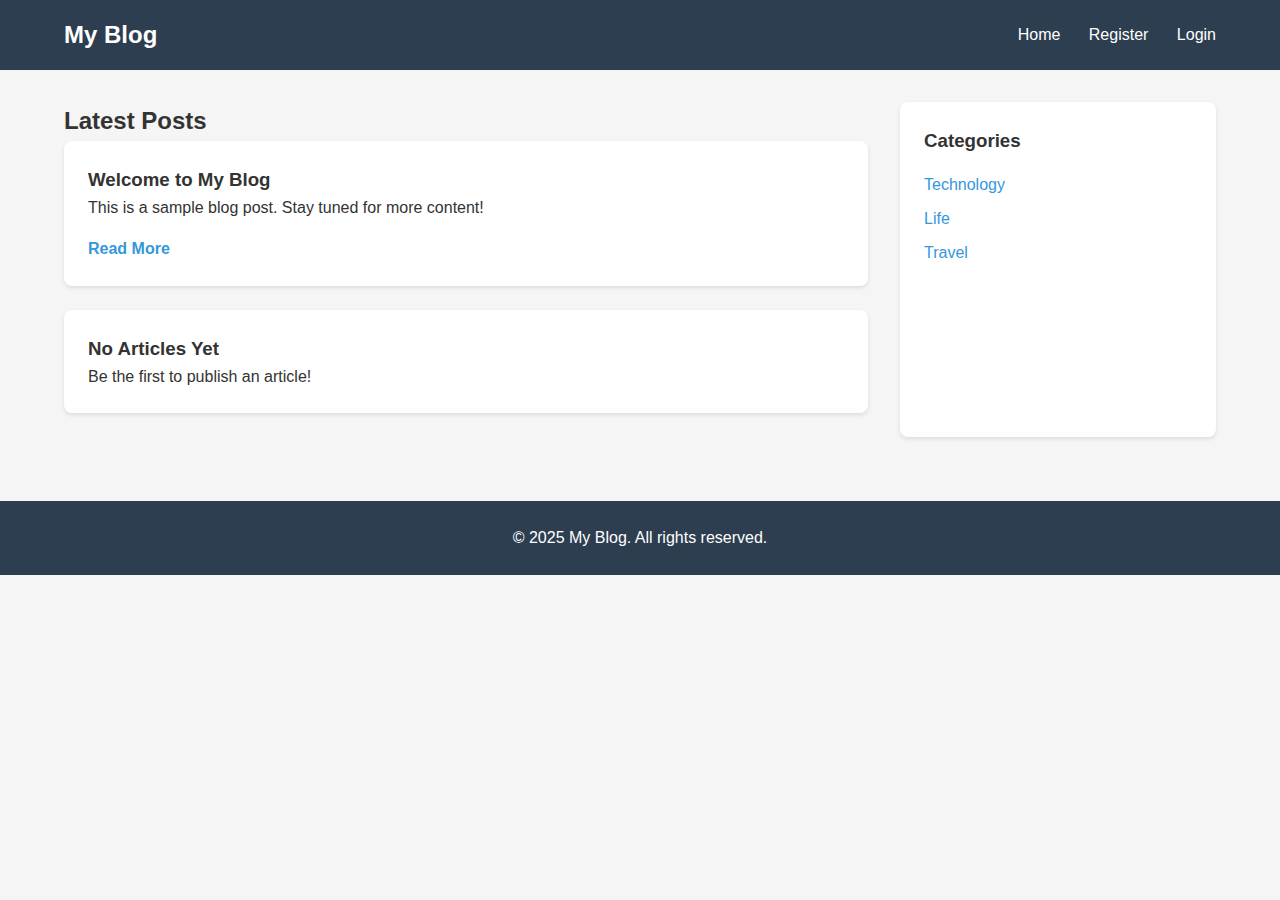
<file: index.html>
<!DOCTYPE html>
<html lang="en">
<head>
    <meta charset="UTF-8">
    <meta name="viewport" content="width=device-width, initial-scale=1.0">
    <title>My Blog</title>
    <link rel="stylesheet" href="css/style.css">
</head>
<body>
    <!-- Top navigation bar -->
    <header class="navbar">
        <div class="logo">My Blog</div>
        <nav class="nav-links">
            <a href="index.html">Home</a>
            <a href="register.html">Register</a>
            <a href="login.html">Login</a>
        </nav>
    </header>

    <!-- Main content area -->
    <main class="container">
        <section class="blog-list">
            <h2>Latest Posts</h2>
            <div class="post-card">
                <h3>Welcome to My Blog</h3>
                <p class="post-excerpt">This is a sample blog post. Stay tuned for more content!</p>
                <a href="post.html" class="read-more">Read More</a>
            </div>
            <!-- More post cards can be added dynamically -->
        </section>

        <aside class="sidebar">
            <h3>Categories</h3>
            <ul class="categories">
                <li><a href="#">Technology</a></li>
                <li><a href="#">Life</a></li>
                <li><a href="#">Travel</a></li>
            </ul>
        </aside>
    </main>

    <!-- Footer -->
    <footer class="footer">
        <p>&copy; 2025 My Blog. All rights reserved.</p>
    </footer>

    <script src="js/index.js"></script>
</body>
</html>
</file>
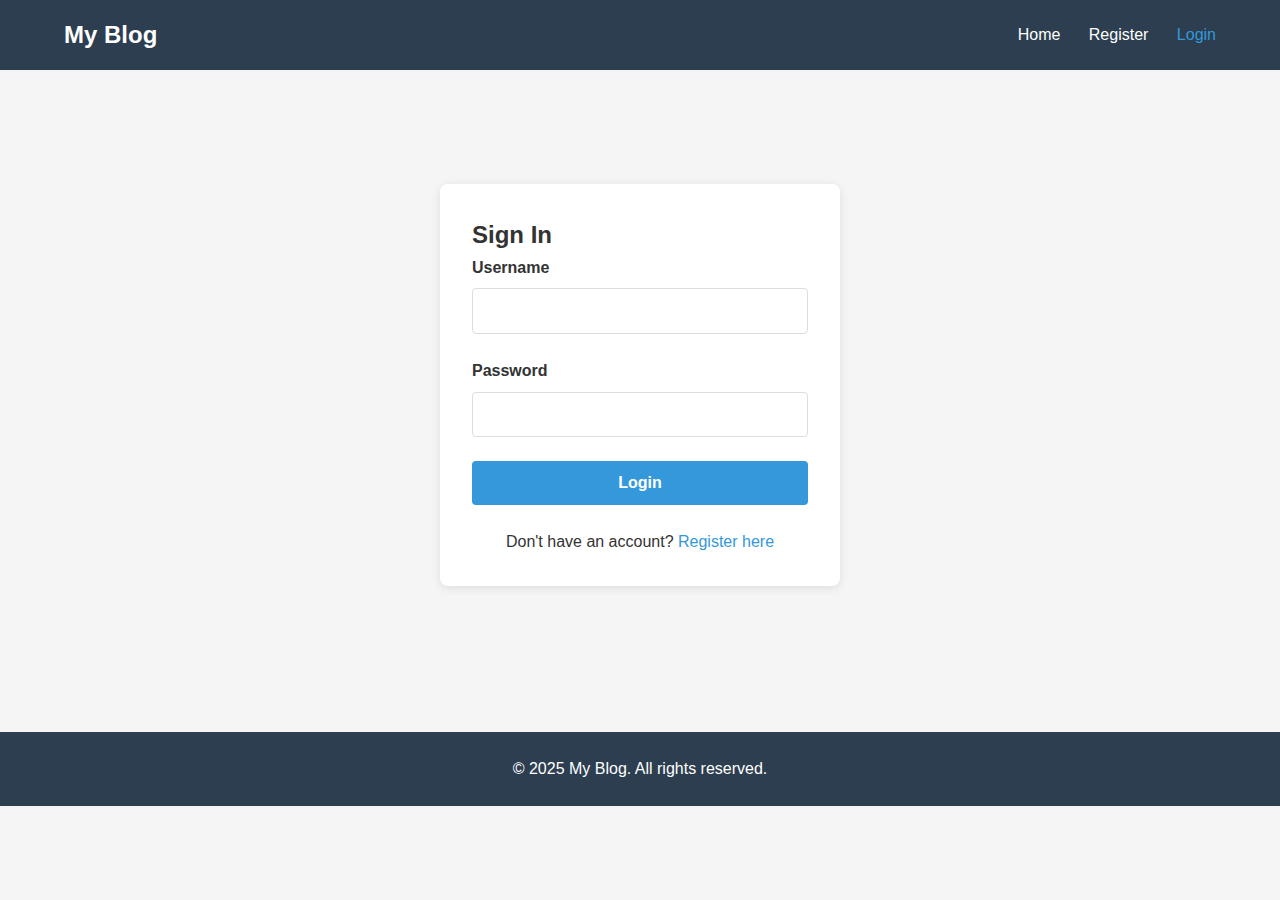
<file: edit.html>
<!DOCTYPE html>
<html lang="en">
<head>
    <meta charset="UTF-8">
    <meta name="viewport" content="width=device-width, initial-scale=1.0">
    <title>Edit Article - My Blog</title>
    <link rel="stylesheet" href="css/style.css">
    <style>
        .publish-container {
            max-width: 800px;
            margin: 2rem auto;
            padding: 0 2rem;
        }
        .publish-form .form-group {
            margin-bottom: 1.5rem;
        }
        .publish-form label {
            display: block;
            margin-bottom: 0.5rem;
            font-weight: bold;
        }
        .publish-form input[type="text"],
        .publish-form select {
            width: 100%;
            padding: 0.8rem;
            border: 1px solid #ddd;
            border-radius: 4px;
            font-size: 1rem;
        }
        .publish-form textarea {
            width: 100%;
            padding: 0.8rem;
            border: 1px solid #ddd;
            border-radius: 4px;
            font-size: 1rem;
            min-height: 200px;
            resize: vertical;
        }
        .back-home {
            display: inline-block;
            margin-bottom: 1rem;
            color: #3498db;
            text-decoration: none;
        }
    </style>
</head>
<body>
    <header class="navbar">
        <div class="logo">My Blog</div>
        <nav class="nav-links">
            <a href="index.html">Home</a>
            <a href="register.html">Register</a>
            <a href="login.html">Login</a>
            <a href="publish.html">Publish Article</a>
            <a href="user.html">User Center</a>
        </nav>
    </header>

    <main class="publish-container">
        <a href="user.html" class="back-home">&larr; Back to User Center</a>
        <h2>Edit Article</h2>
        <form id="editForm" class="publish-form">
            <input type="hidden" id="article-id"> <!-- Hidden field to store article ID -->
            <div class="form-group">
                <label for="edit-title">Article Title</label>
                <input type="text" id="edit-title" name="edit-title" required placeholder="Enter article title">
            </div>

            <div class="form-group">
                <label for="edit-category">Category</label>
                <select id="edit-category" name="edit-category" required>
                    <option value="">Select Category</option>
                    <option value="Technology">Technology</option>
                    <option value="Life">Life</option>
                    <option value="Travel">Travel</option>
                </select>
            </div>

            <div class="form-group">
                <label for="edit-content">Content</label>
                <textarea id="edit-content" name="edit-content" required placeholder="Write your article here..."></textarea>
            </div>

            <button type="submit" class="submit-btn">Update Article</button>
        </form>
    </main>

    <footer class="footer">
        <p>&copy; 2025 My Blog. All rights reserved.</p>
    </footer>

    <script src="js/edit.js"></script>
</body>
</html>
</file>
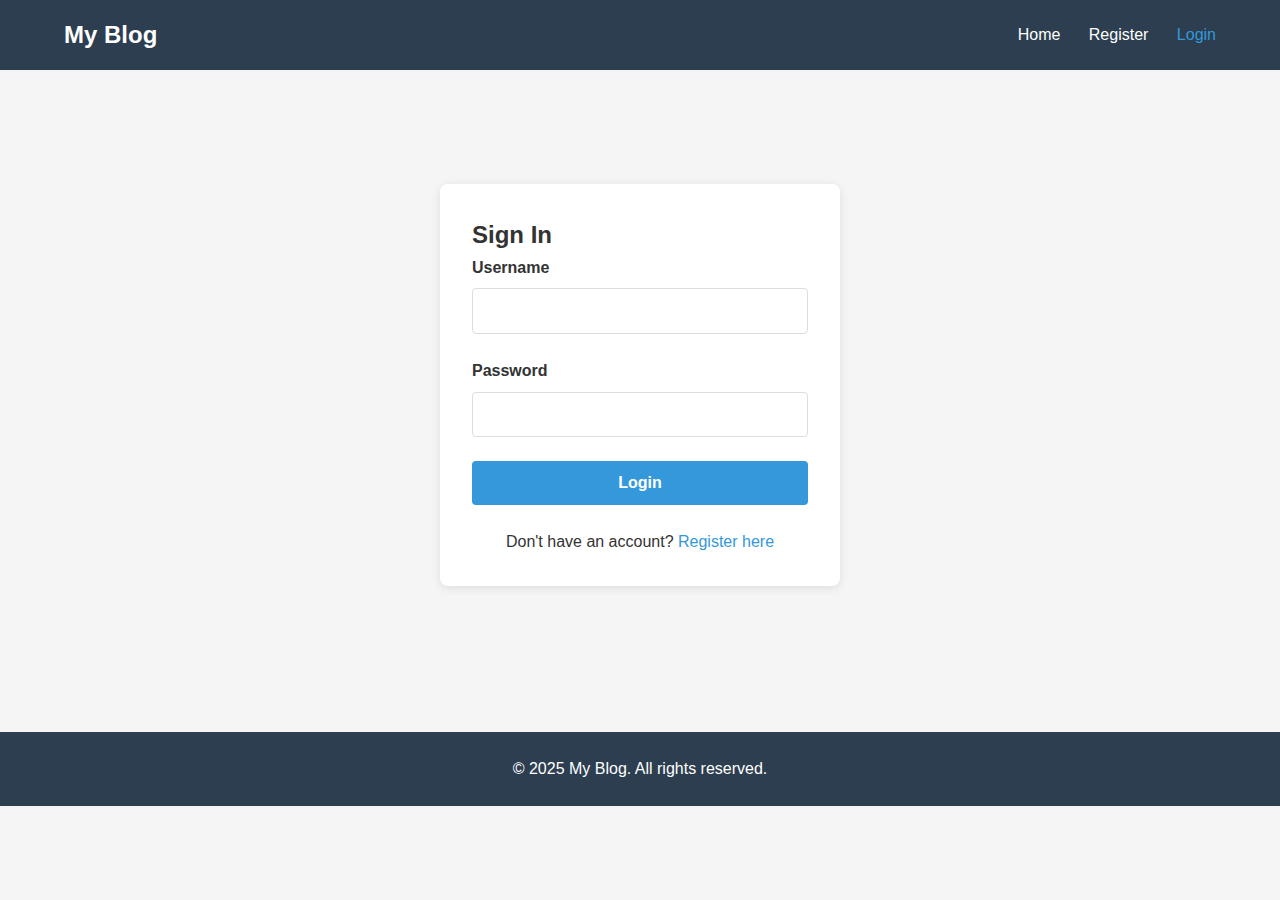
<file: login.html>
<!DOCTYPE html>
<html lang="en">
<head>
    <meta charset="UTF-8">
    <meta name="viewport" content="width=device-width, initial-scale=1.0">
    <title>Login - My Blog</title>
    <link rel="stylesheet" href="css/style.css">
</head>
<body>
    <!-- Navigation Bar (Consistent with Sprint 1) -->
    <header class="navbar">
        <div class="logo">My Blog</div>
        <nav class="nav-links">
            <a href="index.html">Home</a>
            <a href="register.html">Register</a>
            <a href="login.html" class="active">Login</a>
            <a href="publish.html" class="publish-link" style="display: none;">Publish Article</a>
        </nav>
    </header>

    <!-- Login Container -->
    <main class="auth-container">
        <section class="auth-card">
            <h2>Sign In</h2>
            <form id="loginForm" class="auth-form">
                <div class="form-group">
                    <label for="login-username">Username</label>
                    <input type="text" id="login-username" name="login-username" required>
                    <span class="error-message" id="loginUserError"></span>
                </div>

                <div class="form-group">
                    <label for="login-password">Password</label>
                    <input type="password" id="login-password" name="login-password" required>
                    <span class="error-message" id="loginPwdError"></span>
                </div>

                <button type="submit" class="submit-btn">Login</button>
            </form>
            <p class="auth-link">Don't have an account? <a href="register.html">Register here</a></p>
        </section>
    </main>

    <footer class="footer">
        <p>&copy; 2025 My Blog. All rights reserved.</p>
    </footer>

    <script src="js/login.js"></script>
</body>
</html>
</file>
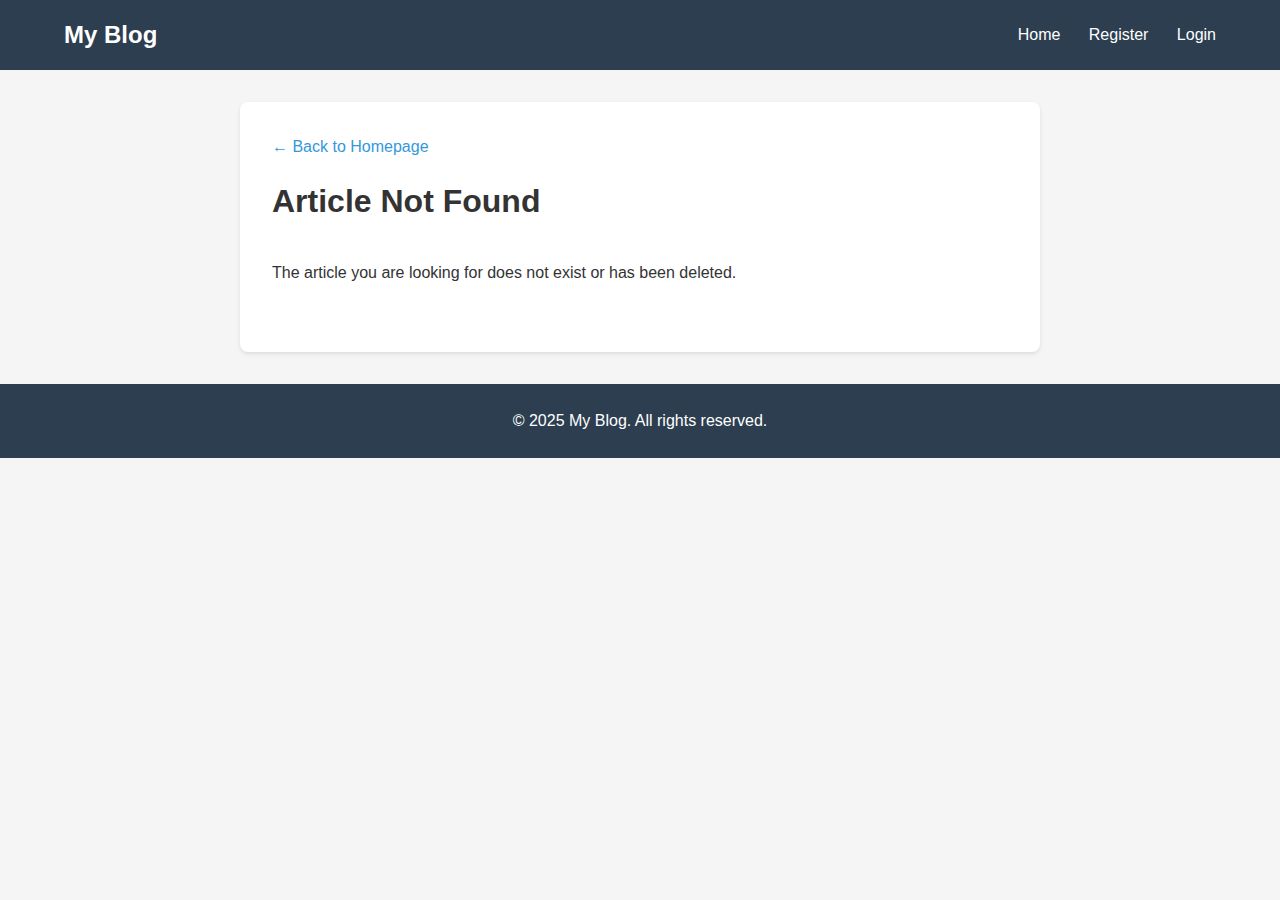
<file: post.html>
<!DOCTYPE html>
<html lang="en">
<head>
    <meta charset="UTF-8">
    <meta name="viewport" content="width=device-width, initial-scale=1.0">
    <title>Article Detail - My Blog</title>
    <link rel="stylesheet" href="css/style.css">
    <style>
        .post-detail {
            max-width: 800px;
            margin: 2rem auto;
            padding: 0 2rem;
            background-color: white;
            border-radius: 8px;
            box-shadow: 0 2px 4px rgba(0,0,0,0.1);
            padding: 2rem;
        }
        .post-meta {
            color: #666;
            margin: 1rem 0;
            font-size: 0.9rem;
        }
        .post-content {
            line-height: 1.8;
            margin: 2rem 0;
        }
        .back-home {
            display: inline-block;
            color: #3498db;
            text-decoration: none;
            margin-bottom: 1rem;
        }
    </style>
</head>
<body>
    <header class="navbar">
        <div class="logo">My Blog</div>
        <nav class="nav-links">
            <a href="index.html">Home</a>
            <a href="register.html">Register</a>
            <a href="login.html">Login</a>
            <a href="publish.html" class="publish-link" style="display: none;">Publish Article</a>
        </nav>
    </header>

    <main>
        <div class="post-detail">
            <a href="index.html" class="back-home">&larr; Back to Homepage</a>
            <h1 id="post-title">Loading Article...</h1>
            <div class="post-meta" id="post-meta"></div>
            <div class="post-content" id="post-content"></div>
        </div>
    </main>

    <footer class="footer">
        <p>&copy; 2025 My Blog. All rights reserved.</p>
    </footer>

    <script src="js/post.js"></script>
</body>
</html>
</file>
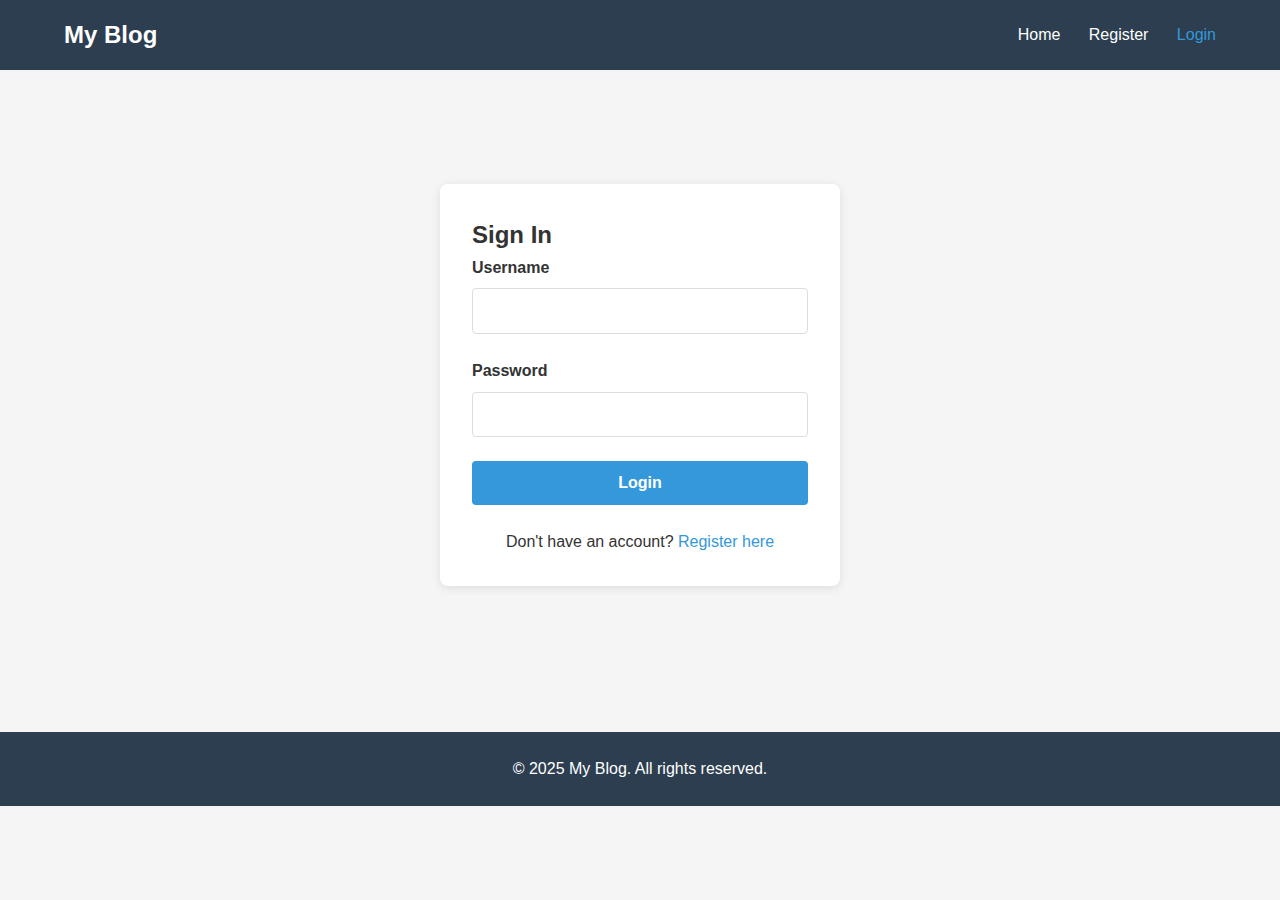
<file: publish.html>
<!DOCTYPE html>
<html lang="en">
<head>
    <meta charset="UTF-8">
    <meta name="viewport" content="width=device-width, initial-scale=1.0">
    <title>Publish Article - My Blog</title>
    <link rel="stylesheet" href="css/style.css">
    <style>
        /* Publish page specific styles */
        .publish-container {
            max-width: 800px;
            margin: 2rem auto;
            padding: 0 2rem;
        }
        .publish-form .form-group {
            margin-bottom: 1.5rem;
        }
        .publish-form label {
            display: block;
            margin-bottom: 0.5rem;
            font-weight: bold;
        }
        .publish-form input[type="text"],
        .publish-form select {
            width: 100%;
            padding: 0.8rem;
            border: 1px solid #ddd;
            border-radius: 4px;
            font-size: 1rem;
        }
        .publish-form textarea {
            width: 100%;
            padding: 0.8rem;
            border: 1px solid #ddd;
            border-radius: 4px;
            font-size: 1rem;
            min-height: 200px;
            resize: vertical;
        }
        .back-home {
            display: inline-block;
            margin-bottom: 1rem;
            color: #3498db;
            text-decoration: none;
        }
    </style>
</head>
<body>
    <header class="navbar">
        <div class="logo">My Blog</div>
        <nav class="nav-links">
            <a href="index.html">Home</a>
            <a href="register.html">Register</a>
            <a href="login.html">Login</a>
            <a href="publish.html" class="active">Publish Article</a>
        </nav>
    </header>

    <main class="publish-container">
        <a href="index.html" class="back-home">&larr; Back to Homepage</a>
        <h2>Publish New Article</h2>
        <form id="publishForm" class="publish-form">
            <div class="form-group">
                <label for="article-title">Article Title</label>
                <input type="text" id="article-title" name="article-title" required placeholder="Enter article title">
            </div>

            <div class="form-group">
                <label for="article-category">Category</label>
                <select id="article-category" name="article-category" required>
                    <option value="">Select Category</option>
                    <option value="Technology">Technology</option>
                    <option value="Life">Life</option>
                    <option value="Travel">Travel</option>
                </select>
            </div>

            <div class="form-group">
                <label for="article-content">Content</label>
                <textarea id="article-content" name="article-content" required placeholder="Write your article here..."></textarea>
            </div>

            <button type="submit" class="submit-btn">Publish Article</button>
        </form>
    </main>

    <footer class="footer">
        <p>&copy; 2025 My Blog. All rights reserved.</p>
    </footer>

    <script src="js/publish.js"></script>
</body>
</html>
</file>
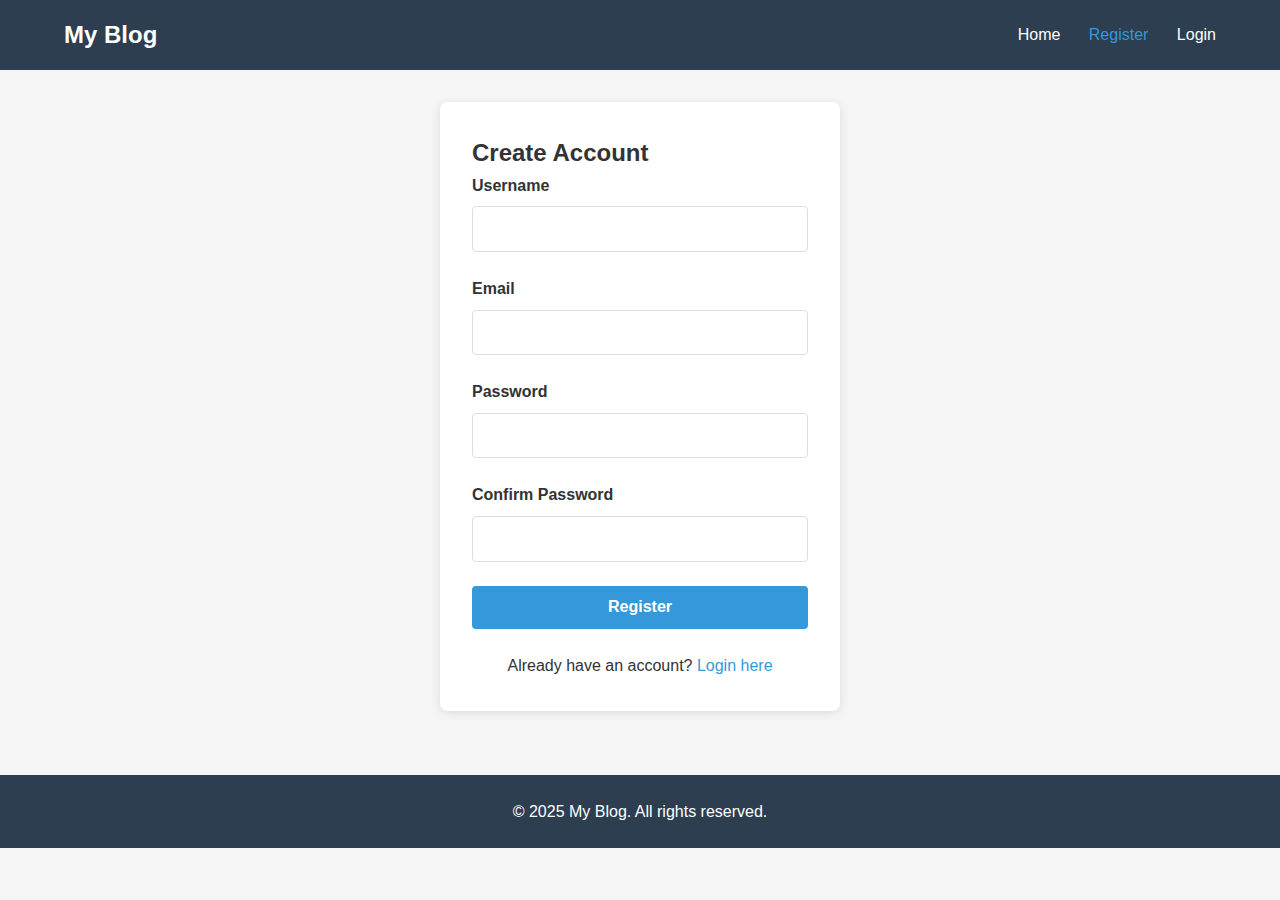
<file: register.html>
<!DOCTYPE html>
<html lang="en">
<head>
    <meta charset="UTF-8">
    <meta name="viewport" content="width=device-width, initial-scale=1.0">
    <title>Register - My Blog</title>
    <link rel="stylesheet" href="css/style.css">
</head>
<body>
    <header class="navbar">
        <div class="logo">My Blog</div>
        <nav class="nav-links">
            <a href="index.html">Home</a>
            <a href="register.html" class="active">Register</a>
            <a href="login.html">Login</a>
        </nav>
    </header>

    <main class="auth-container">
        <section class="auth-card">
            <h2>Create Account</h2>
            <form id="registerForm" class="auth-form">
                <div class="form-group">
                    <label for="username">Username</label>
                    <input type="text" id="username" name="username" required>
                    <span class="error-message" id="usernameError"></span>
                </div>

                <div class="form-group">
                    <label for="email">Email</label>
                    <input type="email" id="email" name="email" required>
                    <span class="error-message" id="emailError"></span>
                </div>

                <div class="form-group">
                    <label for="password">Password</label>
                    <input type="password" id="password" name="password" required>
                    <span class="error-message" id="passwordError"></span>
                </div>

                <div class="form-group">
                    <label for="confirmPassword">Confirm Password</label>
                    <input type="password" id="confirmPassword" name="confirmPassword" required>
                    <span class="error-message" id="confirmError"></span>
                </div>

                <button type="submit" class="submit-btn">Register</button>
            </form>
            <p class="auth-link">Already have an account? <a href="login.html">Login here</a></p>
        </section>
    </main>

    <footer class="footer">
        <p>&copy; 2025 My Blog. All rights reserved.</p>
    </footer>

    <script src="js/register.js"></script>
</body>
</html>
</file>
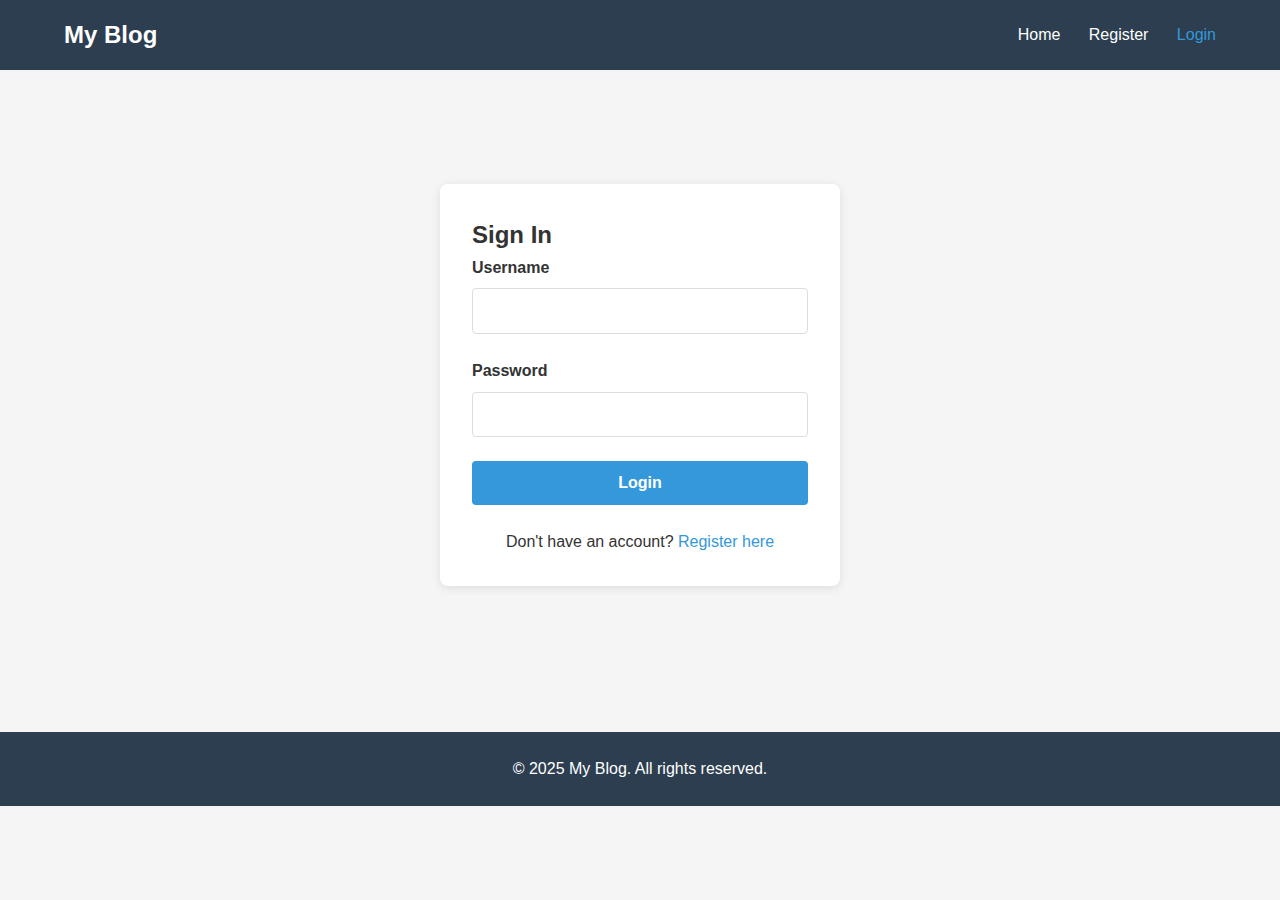
<file: user.html>
<!DOCTYPE html>
<html lang="en">
<head>
    <meta charset="UTF-8">
    <meta name="viewport" content="width=device-width, initial-scale=1.0">
    <title>User Center - My Blog</title>
    <link rel="stylesheet" href="css/style.css">
    <style>
        .user-container {
            max-width: 800px;
            margin: 2rem auto;
            padding: 0 2rem;
        }
        .user-info {
            background: white;
            padding: 2rem;
            border-radius: 8px;
            box-shadow: 0 2px 4px rgba(0,0,0,0.1);
            margin-bottom: 2rem;
        }
        .user-articles h3 {
            margin-bottom: 1rem;
        }
        .logout-btn {
            background: #e74c3c;
            color: white;
            border: none;
            padding: 0.5rem 1rem;
            border-radius: 4px;
            cursor: pointer;
            margin-top: 1rem;
        }
        .article-action {
            display: flex;
            gap: 0.5rem;
            margin-top: 0.5rem;
        }
        .edit-link {
            color: #3498db;
            text-decoration: none;
        }
        .delete-btn {
            color: #e74c3c;
            background: none;
            border: none;
            cursor: pointer;
            padding: 0;
        }
    </style>
    <script src="js/nav.js"></script>
</head>
<body>
    <header class="navbar">
        <div class="logo">My Blog</div>
        <nav class="nav-links">
            <a href="index.html">Home</a>
            <a href="register.html">Register</a>
            <a href="login.html">Login</a>
            <a href="publish.html">Publish Article</a>
            <a href="user.html" class="active">User Center</a>
        </nav>
    </header>

    <main class="user-container">
        <section class="user-info">
            <h2>User Information</h2>
            <p><strong>Username:</strong> <span id="username-display"></span></p>
            <button class="logout-btn" id="logoutBtn">Logout</button>
        </section>

        <section class="user-articles">
            <h3>My Published Articles</h3>
            <div id="my-articles-list" class="blog-list">
                <!-- Article list will be generated dynamically via JS -->
            </div>
        </section>
    </main>

    <footer class="footer">
        <p>&copy; 2025 My Blog. All rights reserved.</p>
    </footer>

    <script src="js/user.js"></script>
</body>
</html>
</file>
<file: css/style.css>
/* Base styles */
* {
    margin: 0;
    padding: 0;
    box-sizing: border-box;
    font-family: 'Arial', sans-serif;
}

body {
    line-height: 1.6;
    color: #333;
    background-color: #f5f5f5;
}

/* Navigation bar */
.navbar {
    background-color: #2c3e50;
    color: white;
    padding: 1rem 5%;
    display: flex;
    justify-content: space-between;
    align-items: center;
}

.logo {
    font-size: 1.5rem;
    font-weight: bold;
}

.nav-links a {
    color: white;
    text-decoration: none;
    margin-left: 1.5rem;
    transition: color 0.3s;
}

.nav-links a:hover, .nav-links a.active {
    color: #3498db;
}

/* Homepage container */
.container {
    display: flex;
    padding: 2rem 5%;
    gap: 2rem;
}

.blog-list {
    flex: 3;
}

.sidebar {
    flex: 1;
    background-color: white;
    padding: 1.5rem;
    border-radius: 8px;
    box-shadow: 0 2px 4px rgba(0,0,0,0.1);
}

.post-card {
    background-color: white;
    padding: 1.5rem;
    margin-bottom: 1.5rem;
    border-radius: 8px;
    box-shadow: 0 2px 4px rgba(0,0,0,0.1);
}

.read-more {
    display: inline-block;
    margin-top: 1rem;
    color: #3498db;
    text-decoration: none;
    font-weight: bold;
}

.categories {
    list-style: none;
    margin-top: 1rem;
}

.categories li {
    margin-bottom: 0.5rem;
}

.categories a {
    color: #3498db;
    text-decoration: none;
}

/* Registration/Login page styles */
.auth-container {
    display: flex;
    justify-content: center;
    align-items: center;
    min-height: 70vh;
    padding: 2rem;
}

.auth-card {
    background-color: white;
    padding: 2rem;
    border-radius: 8px;
    box-shadow: 0 2px 10px rgba(0,0,0,0.1);
    width: 100%;
    max-width: 400px;
}

.auth-form .form-group {
    margin-bottom: 1.5rem;
}

.auth-form label {
    display: block;
    margin-bottom: 0.5rem;
    font-weight: bold;
}

.auth-form input {
    width: 100%;
    padding: 0.8rem;
    border: 1px solid #ddd;
    border-radius: 4px;
    font-size: 1rem;
}

.error-message {
    color: #e74c3c;
    font-size: 0.875rem;
    margin-top: 0.25rem;
    display: block;
}

.submit-btn {
    width: 100%;
    padding: 0.8rem;
    background-color: #3498db;
    color: white;
    border: none;
    border-radius: 4px;
    font-size: 1rem;
    font-weight: bold;
    cursor: pointer;
    transition: background-color 0.3s;
}

.submit-btn:hover {
    background-color: #2980b9;
}

.auth-link {
    margin-top: 1.5rem;
    text-align: center;
}

.auth-link a {
    color: #3498db;
    text-decoration: none;
}

/* Footer */
.footer {
    text-align: center;
    padding: 1.5rem;
    background-color: #2c3e50;
    color: white;
    margin-top: 2rem;
}
</file>
